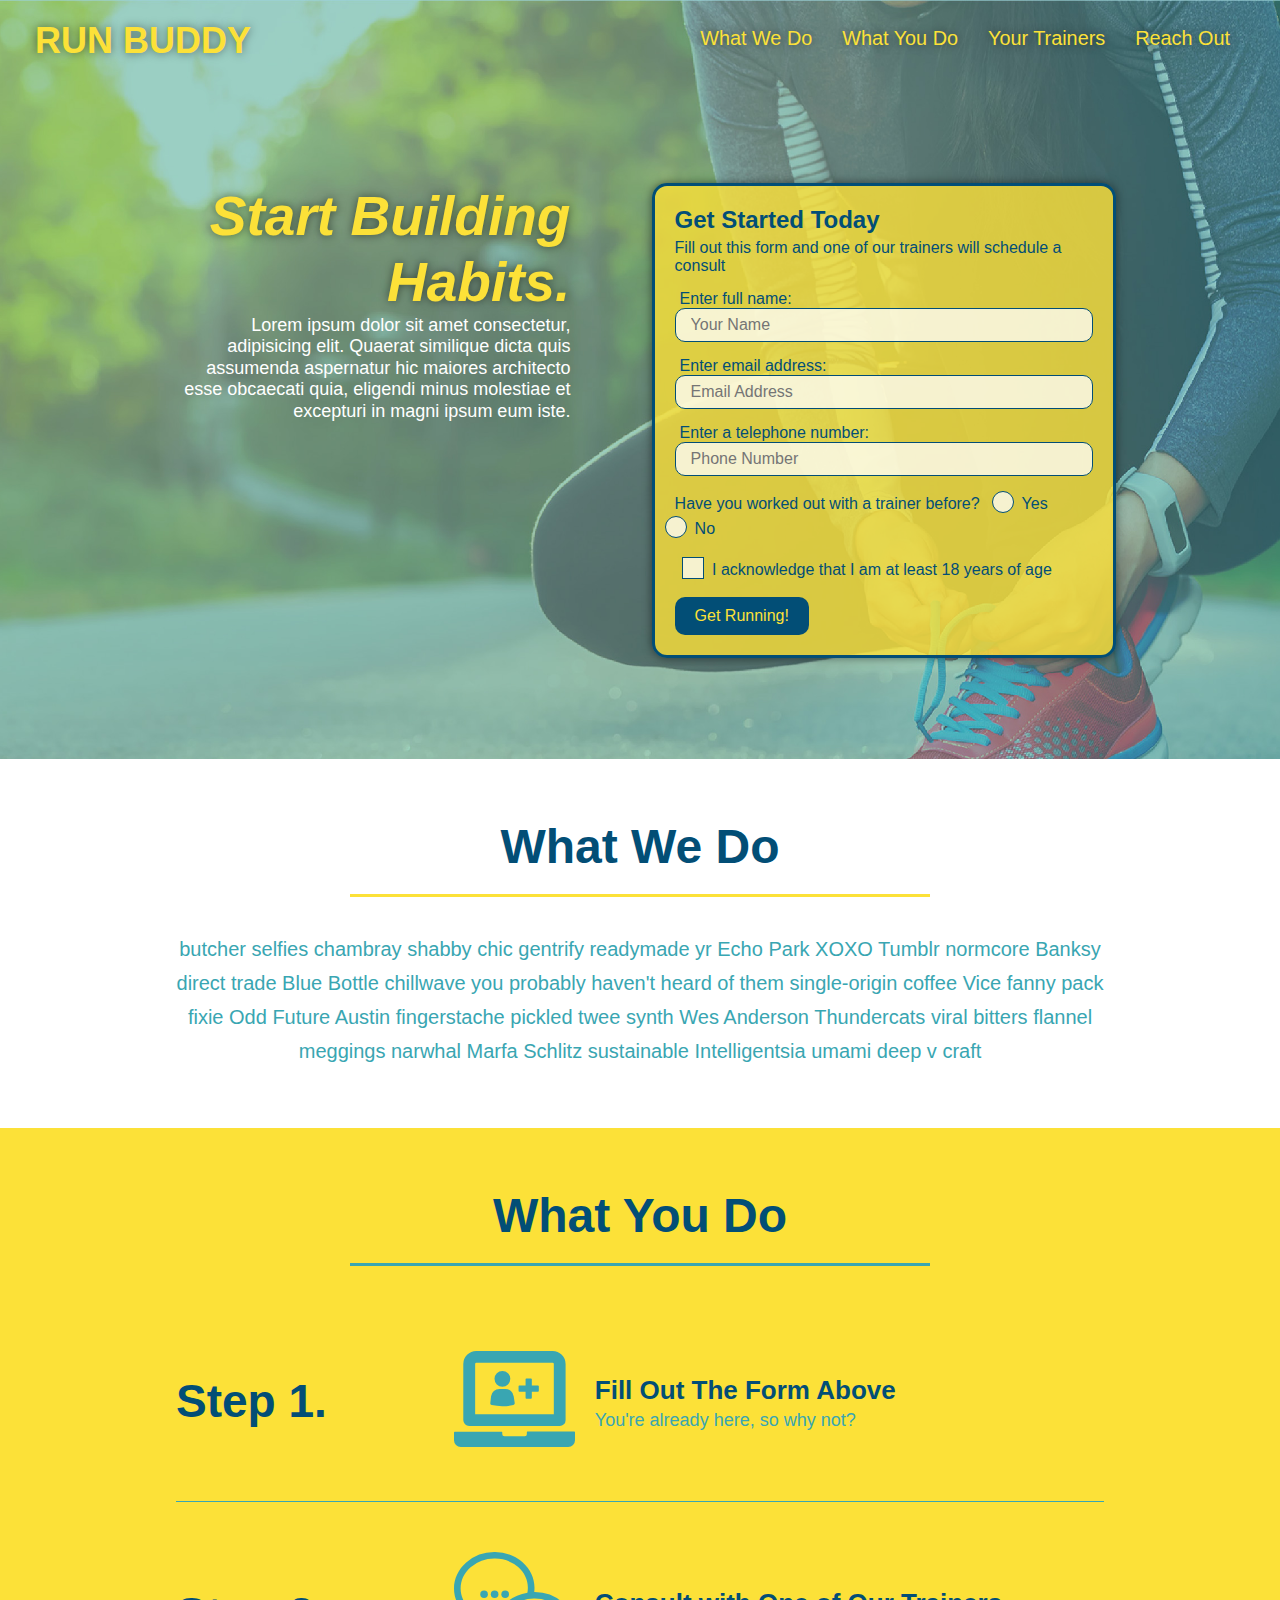
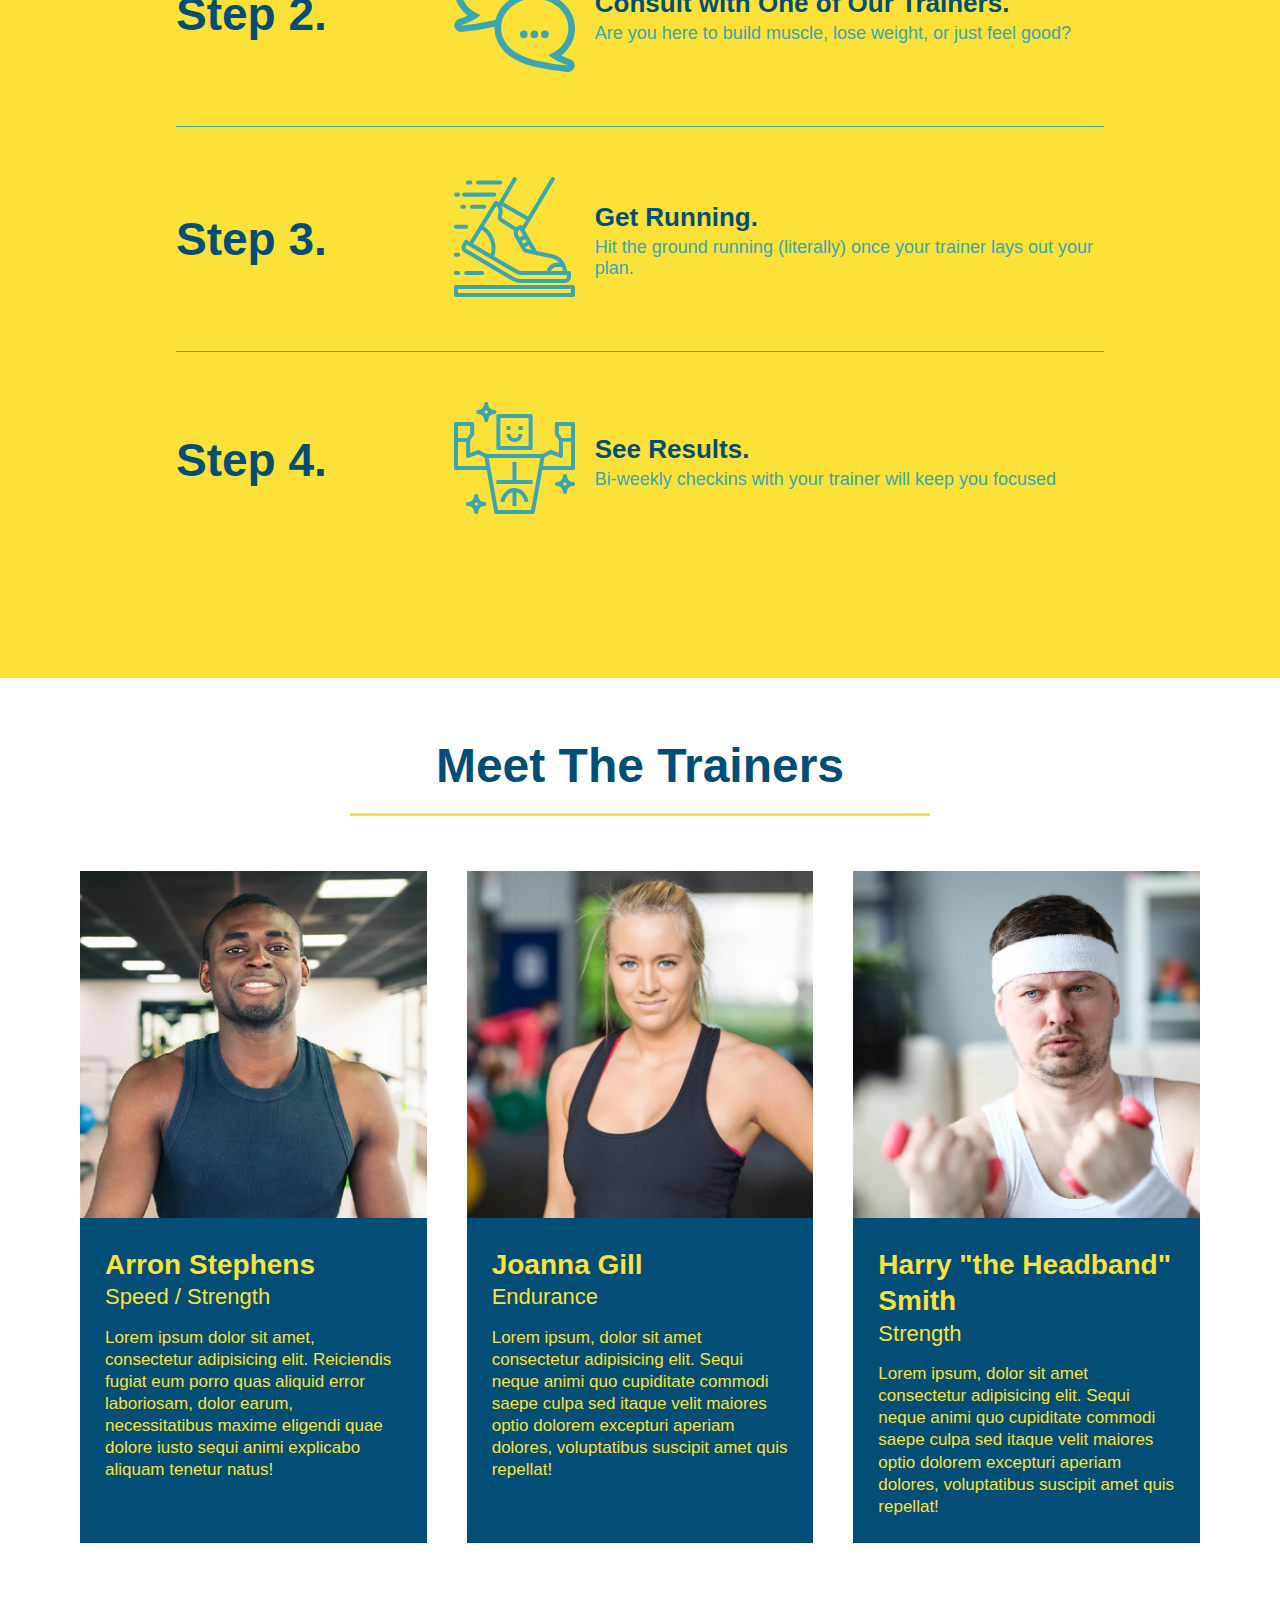
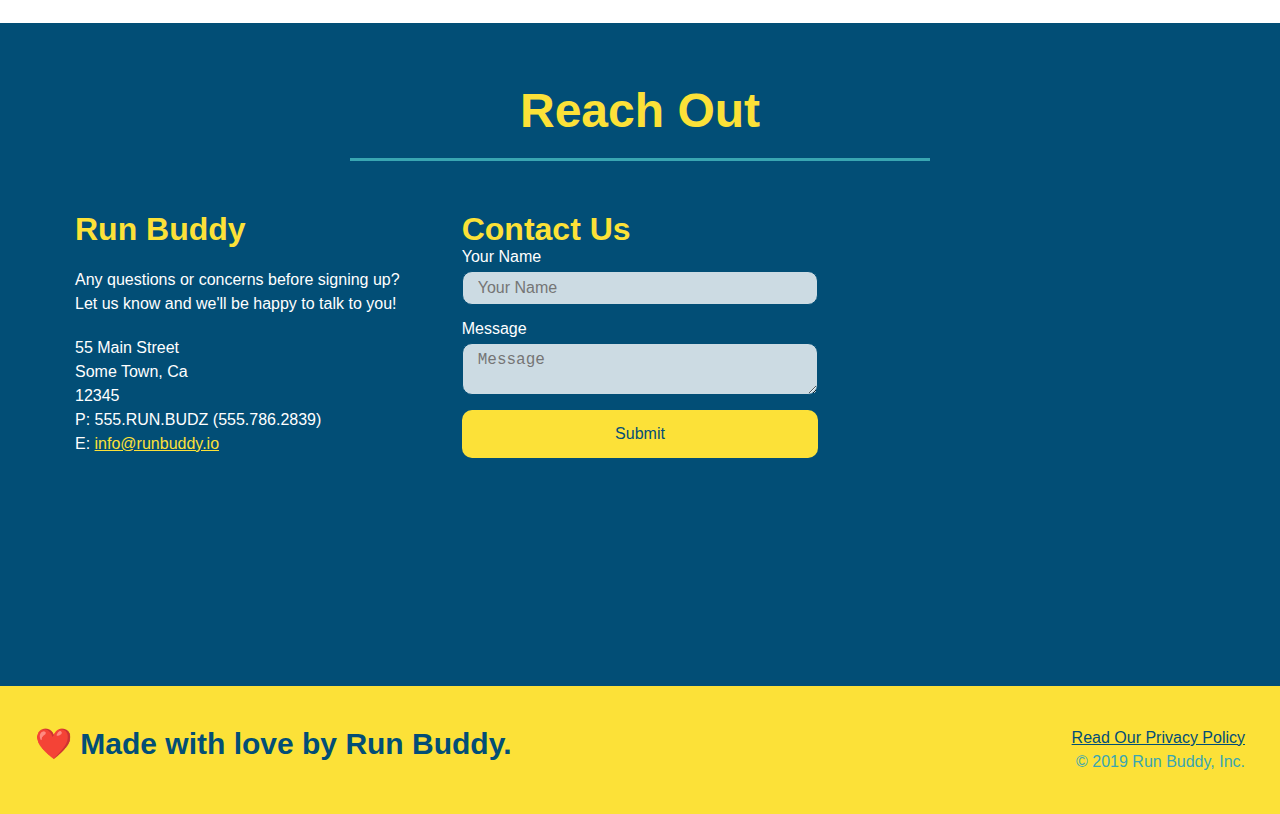
<file: index.html>
<!DOCTYPE html>
<html lang="en">
    <head>
        <meta charset="UTF-8" />
        <!-- To improve the user experience on mobile devices, Apple created 
            a viewport meta element to address mobile-screen rendering issues on 
            mobile browsers.
            width=device-width: device-width represents the width of the device 
            and sets the virtual viewport's width.
            initial-scale=1.0: The value of 1.0 sets the initial zoom level to 
            "normal" or no zoom.
            The <meta> element's name attribute identifies the type of <meta> 
            element to the browser (in this case, viewport).
            The <meta> element has been quickly adopted as a standard practice 
            among web developers, as it helps normalize the scale of a page on 
            any device.
        -->
        <meta name="viewport" content="width=device-width, initial-scale=1.0" />
        <title>Run Buddy</title>
        <link rel="stylesheet" href="./assets/css/style.css">
    </head>

    <body>

        <!-- navigation -->
        <header>
            <h1><a href="/">RUN BUDDY</a></h1>
            <nav>
                <!-- unordered list -->
                <ul>
                    <!-- list items -->
                    <li><a href="#what-we-do">What We Do</a></li>
                    <li><a href="#what-you-do">What You Do</a></li>
                    <li><a href="#your-trainers">Your Trainers</a></li>
                    <li><a href="#reach-out">Reach Out</a></li>
                </ul>
            </nav>

        </header>

        <!-- hero/jumbotron -->
        <section class="hero">
            
            <div class="hero-cta">
                <h2>Start Building Habits.</h2>
                <p>
                    Lorem ipsum dolor sit amet consectetur, adipisicing elit. Quaerat similique dicta quis assumenda aspernatur hic maiores architecto esse obcaecati quia, eligendi minus molestiae et excepturi in magni ipsum eum iste.
                </p>
            </div>

            <div class="hero-form">
                <h3>Get Started Today</h3>
                <p>Fill out this form and one of our trainers will schedule a consult</p>
                <!-- add form element -->
                <form>
                    <!-- 
                        Labels are linked with inputs because they help aid accessibility. Screen readers can read out what the label of an input field is.
                        Also help when on mobile and clicking on the label, it will activate the associated input box

                        The for attribute in the <label> element programmatically links to the id attribute in the <input> element.

                        The type attribute relates to the type of input element we're using. Here, we want a text field, which is also the default value.

                        The placeholder attribute offers a hint or label within the text field, but will not be submitted if this field if left blank.

                        The name attribute identifies the element so the response can be referenced after the form is submitted.
                     -->
                    <label for="name">Enter full name:</label>
                    <input type="text" class="form-input" placeholder="Your Name" name="name" id="name">

                    <!-- 
                        When a user inputs a value into an email input type and clicks the 
                        submit button, the browser automatically validates that value. 
                        If the value doesn't look like an email address, the browser 
                        will not submit the form. Instead, the browser will display a helpful 
                        validation warning next to the email input field.
                     -->

                    <label for="email">Enter email address:</label>
                    <input type="email" class="form-input" placeholder="Email Address" name="email" id="email">

                    <!-- 
                        Desktop browsers treat the tel input type the same as the default 
                        text type. They don't automatically validate the user's inputted value. 
                        However, browsers on mobile devices will display a numeric keypad for 
                        the user to input a value, rather than a standard keyboard. 
                        This is a lovely experience for mobile users. 
                        Considering that the majority of website visits come from browsers on 
                        mobile devices, we should provide this experience.

                        It's easy to convert the email and phone inputs to these special types. 
                        Just change the type attribute of the email input to email, 
                        and the type attribute of the phone input to tel.
                     -->

                    <label for="phone">Enter a telephone number:</label>
                    <input type="tel" class="form-input" placeholder="Phone Number" name="phone" id="phone">

                    <!-- 
                        Radio buttons 
                        typically used in groups using the name attribute as the group reference,
                        and each radio button must have the same name value 
                        to be considered in the same group. This is how the browser identifies 
                        that a group of choices can have an exclusive singular answer. 
                        In this case, the value of the radio group in name is trainer-confirm.

                        the <label> links the displayed values, Yes and No, 
                        to their respective radio inputs. This link enhances accessibility 
                        by allowing users to click on the label's text as well as the 
                        radio buttons, which provides more clickable surface area.
                    -->

                    <p>
                        Have you worked out with a trainer before?

                        <span class="radio-wrapper">
                            <input type="radio" name="trainer-confirm" id="trainer-yes">
                            <label for="trainer-yes">Yes</label>
                        </span>
                        

                        <!-- 
                            The for attribute references the radio button to which 
                            the label belongs. The value for the for attribute must match 
                            the value of the id attribute of the <input> element.
                         -->
                         <span class="radio-wrapper">
                            <input type="radio" name="trainer-confirm" id="trainer-no">
                            <label for="trainer-no">No</label>
                         </span>
                        
                    </p>

                    <!-- checkbox -->

                    <p>
                        <span class="checkbox-wrapper">
                            <input type="checkbox" name="age-confirm" id="checkbox">
                            <label for="checkbox">I acknowledge that I am at least 18 years of age</label>
                        </span>
                        
                    </p>

                    <!-- submit button -->

                    <button type="submit">Get Running!</button>

                </form>
            </div>

        </section>
        <!-- Hero end -->



        <!-- what we do section -->
        <section id="what-we-do" class="intro">
            <!-- div needed for flexbox on titles -->
            <div class="flex-row">
                <h2 class="section-title primary-border">What We Do</h2>
            </div>
            
            <div class="flex-row">
                <p>
                    butcher selfies chambray shabby chic gentrify readymade yr Echo Park XOXO Tumblr normcore Banksy direct trade Blue Bottle chillwave you probably haven't heard of them single-origin coffee Vice fanny pack fixie Odd Future Austin fingerstache pickled twee synth Wes Anderson Thundercats viral bitters flannel meggings narwhal Marfa Schlitz sustainable Intelligentsia umami deep v craft
                </p>
            </div>
            

        </section>

        <!-- what you do section -->
        <section id="what-you-do" class="steps">
            <div class="flex-row">
                <h2 class="section-title secondary-border">What You Do</h2>
            </div>
            

            <div class="step">
                <h3>Step 1.</h3>
                <div class="step-info">
                    <!-- These divs are both flex items of step-info -->
                    <!-- Some HTML elements, like the <img> element, can be 
                    unreliable when it comes to sizing them for creating layouts. 
                    Instead of sizing the element itself, a better practice is to 
                    wrap the <img> tag in a <div> or some other container element and 
                    set the image's width property to be 100 percent of its parent 
                    container's size.
                        
                    -->
                    <div class="step-img">
                        <!-- Insert image from relative path-->
                        <img src="./assets/images/step-1.svg" alt="">
                    </div>
                    <div class="step-text">
                        <h4>Fill Out The Form Above</h4>
                        <p>You're already here, so why not?</p>
                    </div>
                </div>
                
            </div>

            <div class="step">
                <h3>Step 2.</h3>
                <div class="step-info">
                    <!-- These divs are both flex items of step-info -->
                    <div class="step-img">
                        <img src="./assets/images/step-2.svg" alt="" />
                    </div>
                    <div class="step-text">
                        <h4>Consult with One of Our Trainers.</h4>
                        <p>Are you here to build muscle, lose weight, or just feel good?</p>
                    </div>

                </div>
                
            </div>

            <div class="step">
                <h3>Step 3.</h3>
                <div class="step-info">
                    <!-- These divs are both flex items of step-info -->
                    <div class="step-img">
                        <img src="./assets/images/step-3.svg" alt="" />
                    </div>
                    <div class="step-text">
                        <h4>Get Running.</h4>
                        <p>Hit the ground running (literally) once your trainer lays out your plan.</p>
                    </div>
                </div>
            
            </div>

            <div class="step">
                <h3>Step 4.</h3>
                <div class="step-info">
                    <!-- These divs are both flex items of step-info -->
                    <div class="step-img">
                        <img src="./assets/images/step-4.svg" alt="" />
                    </div>
                    <div class="step-text">
                        <h4>See Results.</h4>
                        <p>Bi-weekly checkins with your trainer will keep you focused</p>
                    </div>
                </div>
                
            </div>

        </section>

        <!-- meet the trainers section -->

        <section id="your-trainers">
            <div class="flex-row">
                <h2 class="section-title primary-border">Meet The Trainers</h2>
            </div>
            
            <div class="trainers">
                    <!-- 
                    <article> is a newer HTML5 semantic element that was introduced to 
                    encapsulate content that works on its own in a page, meaning that all 
                    the content inside the <article> element is related to one another 
                    and nothing outside the element. In this example, we've wrapped all 
                    the content related to a single trainer in this element, 
                    so when a screen reader reads the section, it will infer that all 
                    of this content is related.
                    
                -->

                <article class="trainer">
                    <img src="./assets/images/trainer-1.jpg" alt="Arron Stephens in his workout clothes, ready to pump iron">
                    <div class="trainer-bio">
                        <h3 class="trainer-name">Arron Stephens</h3>
                        <h4 class="trainer-role">Speed / Strength</h4>
                        <p>
                            Lorem ipsum dolor sit amet, consectetur adipisicing elit. Reiciendis fugiat eum porro quas aliquid error laboriosam, 
                            dolor earum, necessitatibus maxime eligendi quae dolore iusto sequi animi explicabo aliquam tenetur natus!
                        </p>
                    </div>
                </article>

                <!-- Joanna Gill article -->

                <article class="trainer">
                    <img src="./assets/images/trainer-2.jpg" alt="Joanna Gill cooling off after a workout">
                    <div class="trainer-bio">
                        <h3 class="trainer-name">Joanna Gill</h3>
                        <h4 class="trainer-role">Endurance</h4>
                        <p>
                            Lorem ipsum, dolor sit amet consectetur adipisicing elit. Sequi neque animi quo cupiditate commodi saepe culpa sed
                            itaque velit maiores optio dolorem excepturi aperiam dolores, voluptatibus suscipit amet quis repellat! 
                        </p>

                    </div>

                </article>

                <!-- Harry "the Headband" Smith article -->

                <article class="trainer">
                    <img src="./assets/images/trainer-3.jpg" alt="Harry Smith wearing a headband and lifting comically small pink weights">
                    <div class="trainer-bio">
                        <h3 class="trainer-name">Harry "the Headband" Smith</h3>
                        <h4 class="trainer-role">Strength</h4>
                        <p>
                            Lorem ipsum, dolor sit amet consectetur adipisicing elit. Sequi neque animi quo cupiditate commodi saepe culpa sed
                            itaque velit maiores optio dolorem excepturi aperiam dolores, voluptatibus suscipit amet quis repellat!
                        </p>
                    </div>

                </article>
            </div>

        </section>

        <!-- reach out section -->
        <section id="reach-out" class="contact">
            <!-- div needed for flexbox on title -->
            <div class="flex-row">
                <h2 class="section-title secondary-border">Reach Out</h2>
            </div>
            

            <div class="contact-info">

                 <!-- address and info -->
                 <div>
                    <h3>Run Buddy</h3>
                    <p>
                        Any questions or concerns before signing up?
                        <br>
                        Let us know and we'll be happy to talk to you!
                    </p>
                    <!-- 
                        The <address> element defines the contact information for the 
                        author/owner of a document or an article. If the <address> element 
                        is inside the <body> element, it represents contact information for 
                        the document. The <address> element will contain Run Buddy's 
                        physical address, phone number, and email address.
                        
                    -->
                    <address>
                        55 Main Street <br/>
                        Some Town, Ca <br/>
                        12345<br />
                        P: 555.RUN.BUDZ (555.786.2839)<br/>
                        <!-- 
                            The <a href="mailto:info@runbuddy.io"> element uses the mailto: 
                            prefix in the anchor tag's href attribute to instruct the browser 
                            to open the default mail client application upon clicking the link. 
                            Then it populates the address field with the email address in 
                            the href value.
                            
                        -->
                        E: <a href="mailto:info@runbuddy.io">info@runbuddy.io</a>
                    </address>

                </div>

                <!-- Contact us form -->
                <div class="contact-form">
                    <h3>Contact Us</h3>
                    <form>
                        <label for="contact-name">Your Name</label>
                        <input type="text" id="contact-name" placeholder="Your Name">

                        <!-- element textarea creates a larger input box. also allows for other cool features
                        if needed, like letter limit etc.
                        -->
                        <label for="contact-message">Message</label>
                        <textarea id="contact-message" placeholder="Message"></textarea>

                        <button type="submit">Submit</button>
                    </form>

                </div>

                <!-- embedded map from google maps, 
                    go to google maps, search address, press share button, 
                    press copy embedded code.
                    width and height adjusted from 600, 450 to 400, 400.
                    width and height property deleted from iframe tag and defined
                    in css sheet.
                -->
                <iframe src="https://www.google.com/maps/embed?pb=!1m18!1m12!1m3!1d3147.1079747227936!2d-120.42364418397035!3d37.92790791110593!2m3!1f0!2f0!3f0!3m2!1i1024!2i768!4f13.1!3m3!1m2!1s0x8090c49129b6ac57%3A0xb56c7eb95a2cd8bd!2sMain%20St%2C%20California%2095327!5e0!3m2!1sen!2sus!4v1616426329495!5m2!1sen!2sus"  
                style="border:0;" 
                allowfullscreen="" 
                loading="lazy">
                </iframe>

            </div>
        </section>

        <!-- footer -->
        <footer>
            <h2>❤️ Made with love by Run Buddy.</h2>
            <div>
                <a href="./privacy-policy.html">Read Our Privacy Policy</a>
                <br>
                &copy; 2019 Run Buddy, Inc.
            </div>
            
        </footer>
        
         
    </body>


</html>
</file>
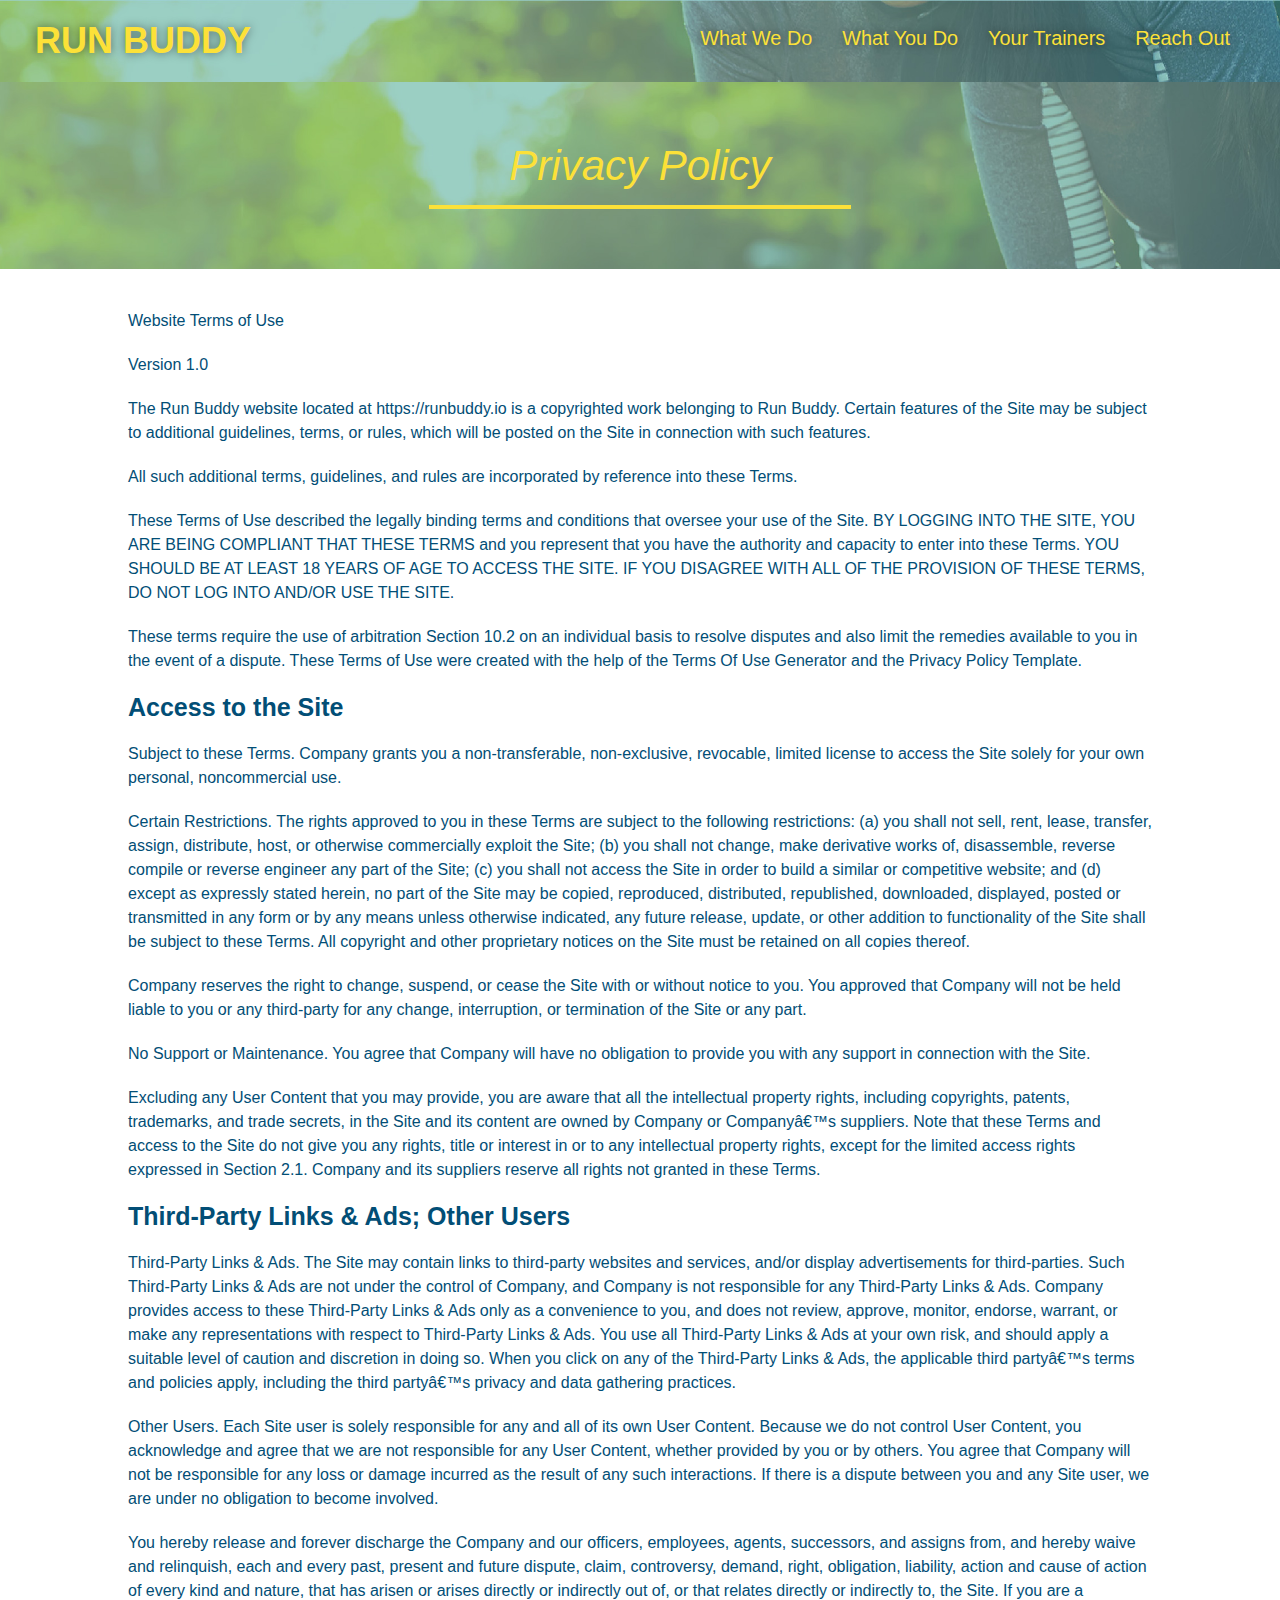
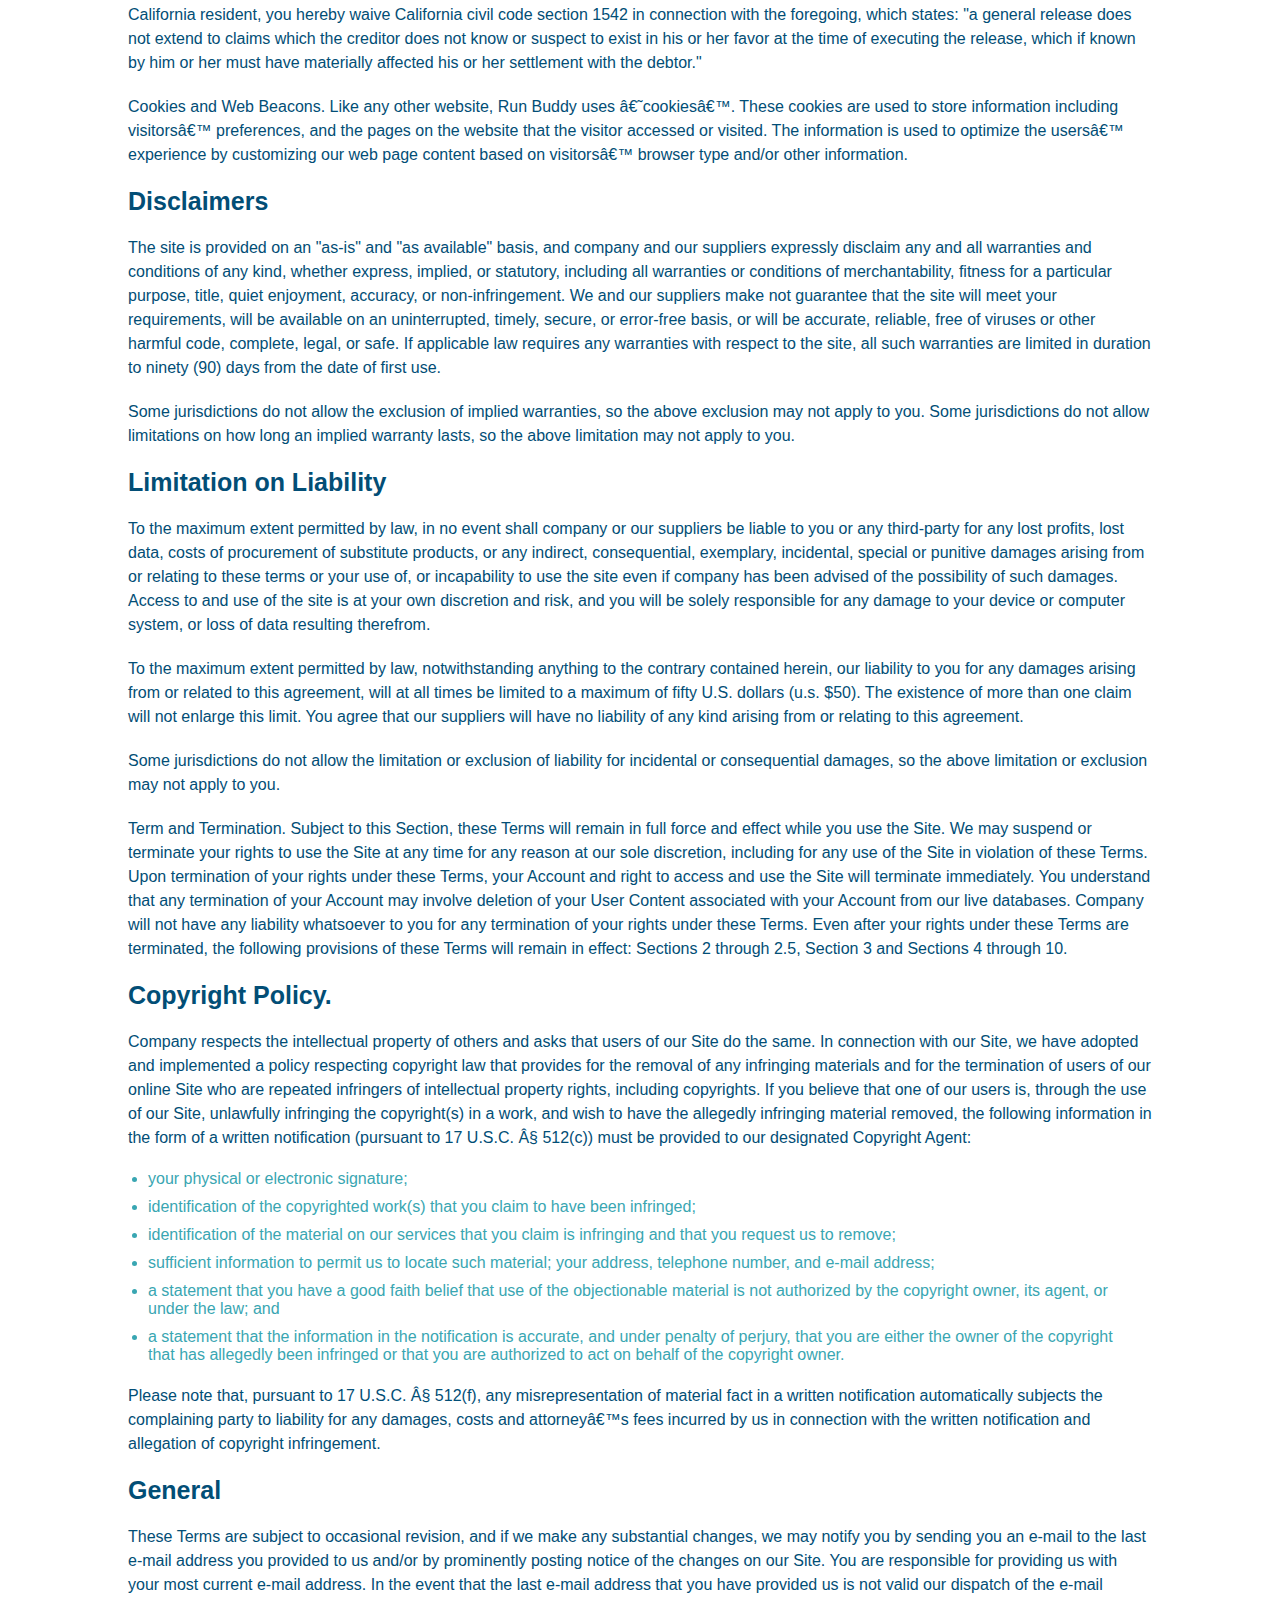
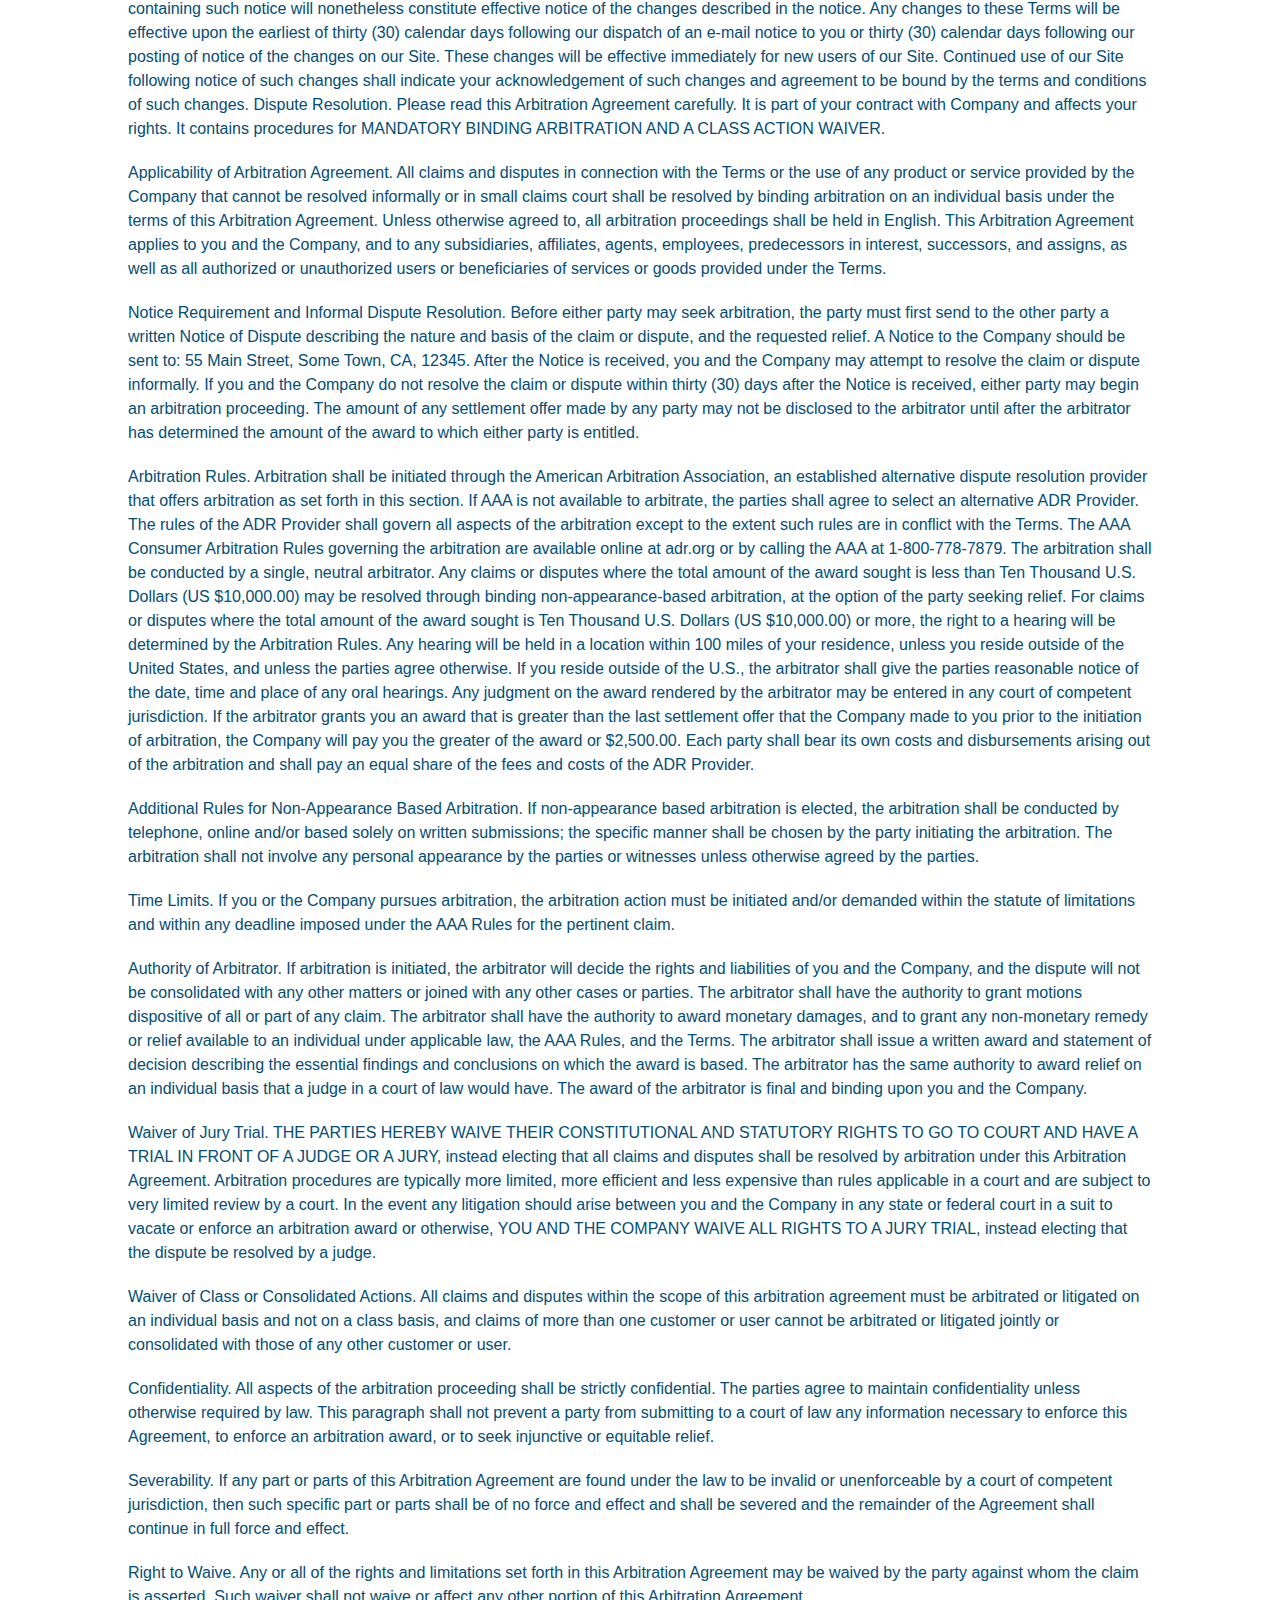
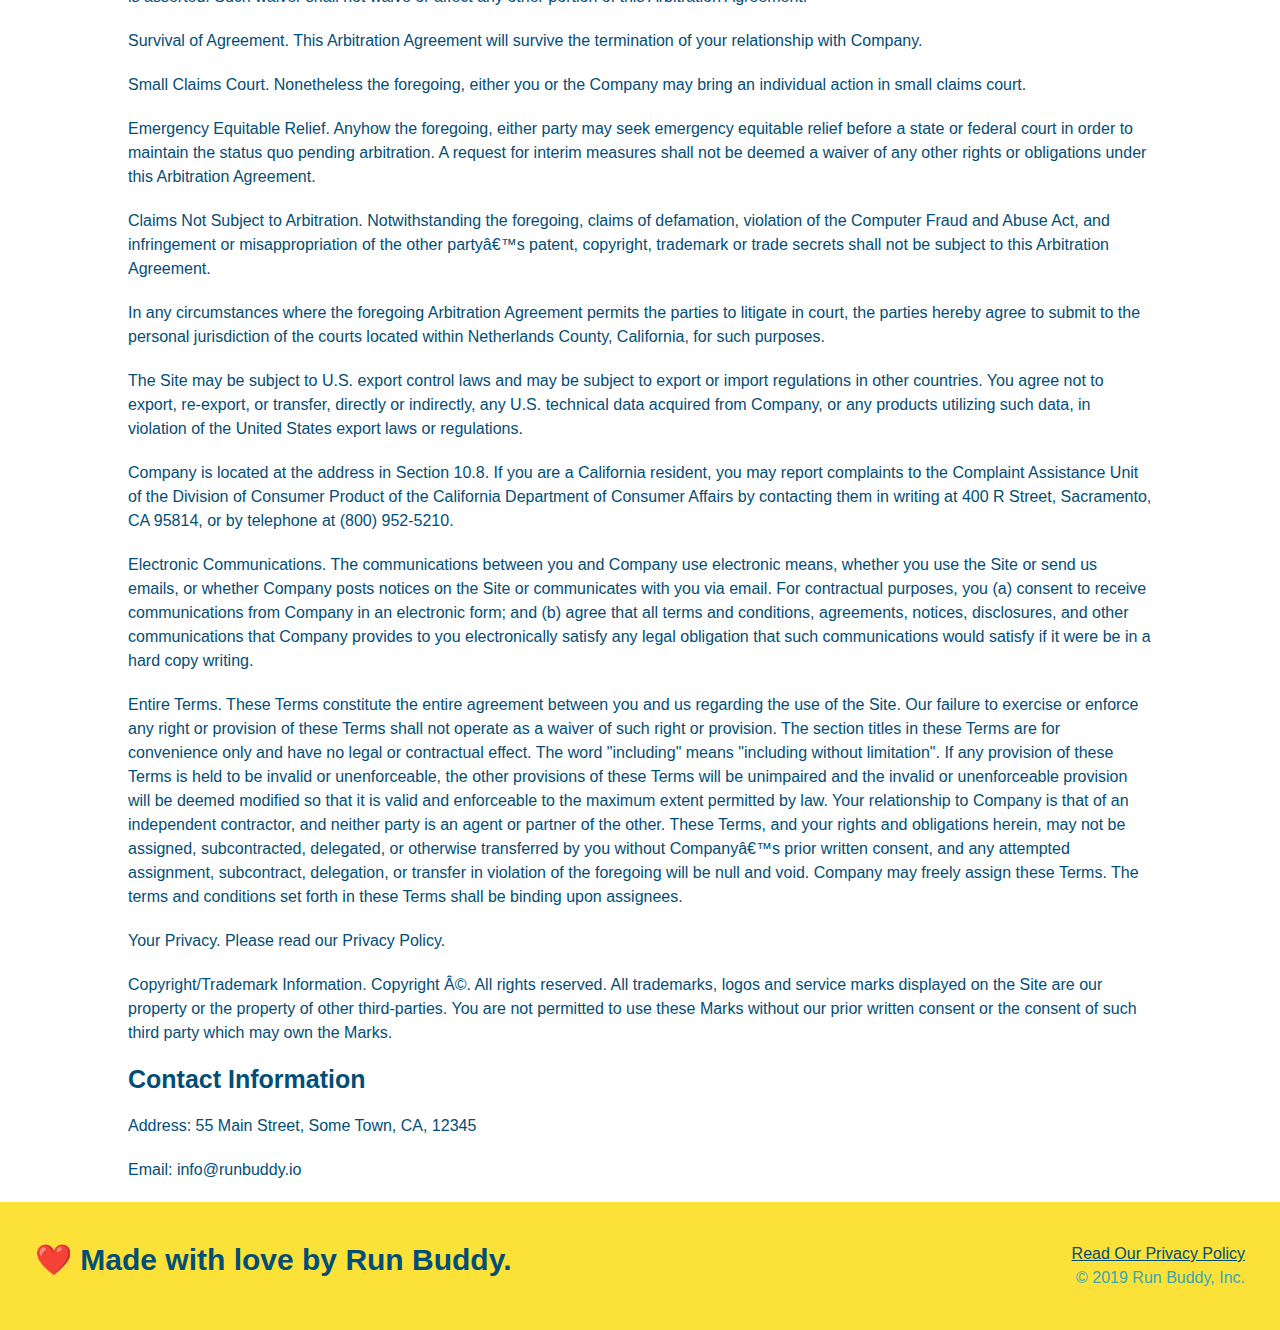
<file: privacy-policy.html>
<!DOCTYPE html>
<html lang="en">
    <head>
        <meta charset="UTF-8">
        <meta name="viewport" content="width=device-width, initial-scale=1.0" />
        <title>Privacy Policy - Rub Buddy</title>
        <link rel="stylesheet" href="./assets/css/style.css">
        <!-- the <link> element for secondary-styles.css comes after style.css. 
            The browser reads 
        these elements in order of appearance, so everything from style.css 
        is applied first. Then it sees the styles defined in secondary-styles.css 
        and applies those. Any conflicting property definitions are overridden by 
        the declarations that are read last (secondary-styles). 
        This is what source order means: 
        the declarations that come last prevail.
        -->
        <link rel="stylesheet" href="./assets/css/secondary-styles.css">
    </head>

    <body>
        <!-- navigation -->
        <header>
            <!-- href="/" sends back to index.html -->
            <h1><a href="/">RUN BUDDY</a></h1>
            <nav>
                <!-- unordered list -->
                <ul>
                    <!-- list items -->
                    <!-- The value ./index.html#what-we-do can almost be read as the following two parts:

                        Go to the index.html file at the location ./, which means "in the current directory."

                        Once there, navigate within it to the element with an id of what-we-do.
                     -->
                    <li><a href="./index.html#what-we-do">What We Do</a></li>
                    <li><a href="./index.html#what-you-do">What You Do</a></li>
                    <li><a href="./index.html#your-trainers">Your Trainers</a></li>
                    <li><a href="./index.html#reach-out">Reach Out</a></li>
                </ul>
            </nav>

        </header>    

        <!-- hero/jumbotron -->
        <section class="hero">
            <h2 class="page-title">Privacy Policy</h2>
        </section>

        <!-- Privacy policy text -->
        <article class="secondary-content">
            <p>
                Website Terms of Use
              </p>
        
              <p>
                Version 1.0
              </p>
        
              <p>
                The Run Buddy website located at https://runbuddy.io is a copyrighted work belonging to Run Buddy. Certain
                features of the Site may be subject to additional guidelines, terms, or rules, which will be posted on the Site
                in connection with such features.
              </p>
        
              <p>
                All such additional terms, guidelines, and rules are incorporated by reference into these Terms.
              </p>
        
              <p>
                These Terms of Use described the legally binding terms and conditions that oversee your use of the Site. BY
                LOGGING INTO THE SITE, YOU ARE BEING COMPLIANT THAT THESE TERMS and you represent that you have the authority
                and capacity to enter into these Terms. YOU SHOULD BE AT LEAST 18 YEARS OF AGE TO ACCESS THE SITE. IF YOU
                DISAGREE WITH ALL OF THE PROVISION OF THESE TERMS, DO NOT LOG INTO AND/OR USE THE SITE.
              </p>
        
              <p>
                These terms require the use of arbitration Section 10.2 on an individual basis to resolve disputes and also
                limit the remedies available to you in the event of a dispute. These Terms of Use were created with the help of
                the Terms Of Use Generator and the Privacy Policy Template.
              </p>
        
              <h3>
                Access to the Site
              </h3>
        
              <p>
                Subject to these Terms. Company grants you a non-transferable, non-exclusive, revocable, limited license to
                access the Site solely for your own personal, noncommercial use.
              </p>
        
              <p>
                Certain Restrictions. The rights approved to you in these Terms are subject to the following restrictions: (a)
                you shall not sell, rent, lease, transfer, assign, distribute, host, or otherwise commercially exploit the Site;
                (b) you shall not change, make derivative works of, disassemble, reverse compile or reverse engineer any part of
                the Site; (c) you shall not access the Site in order to build a similar or competitive website; and (d) except
                as expressly stated herein, no part of the Site may be copied, reproduced, distributed, republished, downloaded,
                displayed, posted or transmitted in any form or by any means unless otherwise indicated, any future release,
                update, or other addition to functionality of the Site shall be subject to these Terms. All copyright and other
                proprietary notices on the Site must be retained on all copies thereof.
              </p>
        
              <p>
                Company reserves the right to change, suspend, or cease the Site with or without notice to you. You approved
                that Company will not be held liable to you or any third-party for any change, interruption, or termination of
                the Site or any part.
              </p>
        
              <p>
                No Support or Maintenance. You agree that Company will have no obligation to provide you with any support in
                connection with the Site.
              </p>
        
              <p>
                Excluding any User Content that you may provide, you are aware that all the intellectual property rights,
                including copyrights, patents, trademarks, and trade secrets, in the Site and its content are owned by Company
                or Companyâ€™s suppliers. Note that these Terms and access to the Site do not give you any rights, title or
                interest in or to any intellectual property rights, except for the limited access rights expressed in Section
                2.1. Company and its suppliers reserve all rights not granted in these Terms.
              </p>
        
              <h3>
                Third-Party Links & Ads; Other Users
              </h3>
        
              <p>
                Third-Party Links & Ads. The Site may contain links to third-party websites and services, and/or display
                advertisements for third-parties. Such Third-Party Links & Ads are not under the control of Company, and Company
                is not responsible for any Third-Party Links & Ads. Company provides access to these Third-Party Links & Ads
                only as a convenience to you, and does not review, approve, monitor, endorse, warrant, or make any
                representations with respect to Third-Party Links & Ads. You use all Third-Party Links & Ads at your own risk,
                and should apply a suitable level of caution and discretion in doing so. When you click on any of the
                Third-Party Links & Ads, the applicable third partyâ€™s terms and policies apply, including the third partyâ€™s
                privacy and data gathering practices.
              </p>
        
              <p>
                Other Users. Each Site user is solely responsible for any and all of its own User Content. Because we do not
                control User Content, you acknowledge and agree that we are not responsible for any User Content, whether
                provided by you or by others. You agree that Company will not be responsible for any loss or damage incurred as
                the result of any such interactions. If there is a dispute between you and any Site user, we are under no
                obligation to become involved.
              </p>
        
              <p>
                You hereby release and forever discharge the Company and our officers, employees, agents, successors, and
                assigns from, and hereby waive and relinquish, each and every past, present and future dispute, claim,
                controversy, demand, right, obligation, liability, action and cause of action of every kind and nature, that has
                arisen or arises directly or indirectly out of, or that relates directly or indirectly to, the Site. If you are
                a California resident, you hereby waive California civil code section 1542 in connection with the foregoing,
                which states: "a general release does not extend to claims which the creditor does not know or suspect to exist
                in his or her favor at the time of executing the release, which if known by him or her must have materially
                affected his or her settlement with the debtor."
              </p>
        
              <p>
                Cookies and Web Beacons. Like any other website, Run Buddy uses â€˜cookiesâ€™. These cookies are used to store
                information including visitorsâ€™ preferences, and the pages on the website that the visitor accessed or visited.
                The information is used to optimize the usersâ€™ experience by customizing our web page content based on visitorsâ€™
                browser type and/or other information.
              </p>
        
              <h3>
                Disclaimers
              </h3>
        
              <p>
                The site is provided on an "as-is" and "as available" basis, and company and our suppliers expressly disclaim
                any and all warranties and conditions of any kind, whether express, implied, or statutory, including all
                warranties or conditions of merchantability, fitness for a particular purpose, title, quiet enjoyment, accuracy,
                or non-infringement. We and our suppliers make not guarantee that the site will meet your requirements, will be
                available on an uninterrupted, timely, secure, or error-free basis, or will be accurate, reliable, free of
                viruses or other harmful code, complete, legal, or safe. If applicable law requires any warranties with respect
                to the site, all such warranties are limited in duration to ninety (90) days from the date of first use.
              </p>
        
              <p>
                Some jurisdictions do not allow the exclusion of implied warranties, so the above exclusion may not apply to
                you. Some jurisdictions do not allow limitations on how long an implied warranty lasts, so the above limitation
                may not apply to you.
              </p>
        
              <h3>
                Limitation on Liability
              </h3>
        
              <p>
                To the maximum extent permitted by law, in no event shall company or our suppliers be liable to you or any
                third-party for any lost profits, lost data, costs of procurement of substitute products, or any indirect,
                consequential, exemplary, incidental, special or punitive damages arising from or relating to these terms or
                your use of, or incapability to use the site even if company has been advised of the possibility of such
                damages. Access to and use of the site is at your own discretion and risk, and you will be solely responsible
                for any damage to your device or computer system, or loss of data resulting therefrom.
              </p>
        
              <p>
                To the maximum extent permitted by law, notwithstanding anything to the contrary contained herein, our liability
                to you for any damages arising from or related to this agreement, will at all times be limited to a maximum of
                fifty U.S. dollars (u.s. $50). The existence of more than one claim will not enlarge this limit. You agree that
                our suppliers will have no liability of any kind arising from or relating to this agreement.
              </p>
        
              <p>
                Some jurisdictions do not allow the limitation or exclusion of liability for incidental or consequential
                damages, so the above limitation or exclusion may not apply to you.
              </p>
        
              <p>
                Term and Termination. Subject to this Section, these Terms will remain in full force and effect while you use
                the Site. We may suspend or terminate your rights to use the Site at any time for any reason at our sole
                discretion, including for any use of the Site in violation of these Terms. Upon termination of your rights under
                these Terms, your Account and right to access and use the Site will terminate immediately. You understand that
                any termination of your Account may involve deletion of your User Content associated with your Account from our
                live databases. Company will not have any liability whatsoever to you for any termination of your rights under
                these Terms. Even after your rights under these Terms are terminated, the following provisions of these Terms
                will remain in effect: Sections 2 through 2.5, Section 3 and Sections 4 through 10.
              </p>
        
              <h3>
                Copyright Policy.
              </h3>
        
              <p>
                Company respects the intellectual property of others and asks that users of our Site do the same. In connection
                with our Site, we have adopted and implemented a policy respecting copyright law that provides for the removal
                of any infringing materials and for the termination of users of our online Site who are repeated infringers of
                intellectual property rights, including copyrights. If you believe that one of our users is, through the use of
                our Site, unlawfully infringing the copyright(s) in a work, and wish to have the allegedly infringing material
                removed, the following information in the form of a written notification (pursuant to 17 U.S.C. Â§ 512(c)) must
                be provided to our designated Copyright Agent:
              </p>
        
              <ul>
                <li>
                  your physical or electronic signature;
                </li>
                <li>
                  identification of the copyrighted work(s) that you claim to have been infringed;
                </li>
                <li>
                  identification of the material on our services that you claim is infringing and that you request us to remove;
                </li>
                <li>
                  sufficient information to permit us to locate such material; your address, telephone number, and e-mail
                  address;
                </li>
                <li>
                  a statement that you have a good faith belief that use of the objectionable material is not authorized by the
                  copyright owner, its agent, or under the law; and
                </li>
                <li>
                  a statement that the information in the notification is accurate, and under penalty of perjury, that you are
                  either the owner of the copyright that has allegedly been infringed or that you are authorized to act on
                  behalf of the copyright owner.
                </li>
              </ul>
        
              <p>
                Please note that, pursuant to 17 U.S.C. Â§ 512(f), any misrepresentation of material fact in a written
                notification automatically subjects the complaining party to liability for any damages, costs and attorneyâ€™s
                fees incurred by us in connection with the written notification and allegation of copyright infringement.
              </p>
        
              <h3>
                General
              </h3>
        
              <p>
                These Terms are subject to occasional revision, and if we make any substantial changes, we may notify you by
                sending you an e-mail to the last e-mail address you provided to us and/or by prominently posting notice of the
                changes on our Site. You are responsible for providing us with your most current e-mail address. In the event
                that the last e-mail address that you have provided us is not valid our dispatch of the e-mail containing such
                notice will nonetheless constitute effective notice of the changes described in the notice. Any changes to these
                Terms will be effective upon the earliest of thirty (30) calendar days following our dispatch of an e-mail
                notice to you or thirty (30) calendar days following our posting of notice of the changes on our Site. These
                changes will be effective immediately for new users of our Site. Continued use of our Site following notice of
                such changes shall indicate your acknowledgement of such changes and agreement to be bound by the terms and
                conditions of such changes. Dispute Resolution. Please read this Arbitration Agreement carefully. It is part of
                your contract with Company and affects your rights. It contains procedures for MANDATORY BINDING ARBITRATION AND
                A CLASS ACTION WAIVER.
              </p>
        
              <p>
                Applicability of Arbitration Agreement. All claims and disputes in connection with the Terms or the use of any
                product or service provided by the Company that cannot be resolved informally or in small claims court shall be
                resolved by binding arbitration on an individual basis under the terms of this Arbitration Agreement. Unless
                otherwise agreed to, all arbitration proceedings shall be held in English. This Arbitration Agreement applies to
                you and the Company, and to any subsidiaries, affiliates, agents, employees, predecessors in interest,
                successors, and assigns, as well as all authorized or unauthorized users or beneficiaries of services or goods
                provided under the Terms.
              </p>
        
              <p>
                Notice Requirement and Informal Dispute Resolution. Before either party may seek arbitration, the party must
                first send to the other party a written Notice of Dispute describing the nature and basis of the claim or
                dispute, and the requested relief. A Notice to the Company should be sent to: 55 Main Street, Some Town, CA,
                12345. After the Notice is received, you and the Company may attempt to resolve the claim or dispute informally.
                If you and the Company do not resolve the claim or dispute within thirty (30) days after the Notice is received,
                either party may begin an arbitration proceeding. The amount of any settlement offer made by any party may not
                be disclosed to the arbitrator until after the arbitrator has determined the amount of the award to which either
                party is entitled.
              </p>
        
              <p>
                Arbitration Rules. Arbitration shall be initiated through the American Arbitration Association, an established
                alternative dispute resolution provider that offers arbitration as set forth in this section. If AAA is not
                available to arbitrate, the parties shall agree to select an alternative ADR Provider. The rules of the ADR
                Provider shall govern all aspects of the arbitration except to the extent such rules are in conflict with the
                Terms. The AAA Consumer Arbitration Rules governing the arbitration are available online at adr.org or by
                calling the AAA at 1-800-778-7879. The arbitration shall be conducted by a single, neutral arbitrator. Any
                claims or disputes where the total amount of the award sought is less than Ten Thousand U.S. Dollars (US
                $10,000.00) may be resolved through binding non-appearance-based arbitration, at the option of the party seeking
                relief. For claims or disputes where the total amount of the award sought is Ten Thousand U.S. Dollars (US
                $10,000.00) or more, the right to a hearing will be determined by the Arbitration Rules. Any hearing will be
                held in a location within 100 miles of your residence, unless you reside outside of the United States, and
                unless the parties agree otherwise. If you reside outside of the U.S., the arbitrator shall give the parties
                reasonable notice of the date, time and place of any oral hearings. Any judgment on the award rendered by the
                arbitrator may be entered in any court of competent jurisdiction. If the arbitrator grants you an award that is
                greater than the last settlement offer that the Company made to you prior to the initiation of arbitration, the
                Company will pay you the greater of the award or $2,500.00. Each party shall bear its own costs and
                disbursements arising out of the arbitration and shall pay an equal share of the fees and costs of the ADR
                Provider.
              </p>
        
              <p>
                Additional Rules for Non-Appearance Based Arbitration. If non-appearance based arbitration is elected, the
                arbitration shall be conducted by telephone, online and/or based solely on written submissions; the specific
                manner shall be chosen by the party initiating the arbitration. The arbitration shall not involve any personal
                appearance by the parties or witnesses unless otherwise agreed by the parties.
              </p>
        
              <p>
                Time Limits. If you or the Company pursues arbitration, the arbitration action must be initiated and/or demanded
                within the statute of limitations and within any deadline imposed under the AAA Rules for the pertinent claim.
              </p>
        
              <p>
                Authority of Arbitrator. If arbitration is initiated, the arbitrator will decide the rights and liabilities of
                you and the Company, and the dispute will not be consolidated with any other matters or joined with any other
                cases or parties. The arbitrator shall have the authority to grant motions dispositive of all or part of any
                claim. The arbitrator shall have the authority to award monetary damages, and to grant any non-monetary remedy
                or relief available to an individual under applicable law, the AAA Rules, and the Terms. The arbitrator shall
                issue a written award and statement of decision describing the essential findings and conclusions on which the
                award is based. The arbitrator has the same authority to award relief on an individual basis that a judge in a
                court of law would have. The award of the arbitrator is final and binding upon you and the Company.
              </p>
        
              <p>
                Waiver of Jury Trial. THE PARTIES HEREBY WAIVE THEIR CONSTITUTIONAL AND STATUTORY RIGHTS TO GO TO COURT AND HAVE
                A TRIAL IN FRONT OF A JUDGE OR A JURY, instead electing that all claims and disputes shall be resolved by
                arbitration under this Arbitration Agreement. Arbitration procedures are typically more limited, more efficient
                and less expensive than rules applicable in a court and are subject to very limited review by a court. In the
                event any litigation should arise between you and the Company in any state or federal court in a suit to vacate
                or enforce an arbitration award or otherwise, YOU AND THE COMPANY WAIVE ALL RIGHTS TO A JURY TRIAL, instead
                electing that the dispute be resolved by a judge.
              </p>
        
              <p>
                Waiver of Class or Consolidated Actions. All claims and disputes within the scope of this arbitration agreement
                must be arbitrated or litigated on an individual basis and not on a class basis, and claims of more than one
                customer or user cannot be arbitrated or litigated jointly or consolidated with those of any other customer or
                user.
              </p>
        
              <p>
                Confidentiality. All aspects of the arbitration proceeding shall be strictly confidential. The parties agree to
                maintain confidentiality unless otherwise required by law. This paragraph shall not prevent a party from
                submitting to a court of law any information necessary to enforce this Agreement, to enforce an arbitration
                award, or to seek injunctive or equitable relief.
              </p>
        
              <p>
                Severability. If any part or parts of this Arbitration Agreement are found under the law to be invalid or
                unenforceable by a court of competent jurisdiction, then such specific part or parts shall be of no force and
                effect and shall be severed and the remainder of the Agreement shall continue in full force and effect.
              </p>
        
              <p>
                Right to Waive. Any or all of the rights and limitations set forth in this Arbitration Agreement may be waived
                by the party against whom the claim is asserted. Such waiver shall not waive or affect any other portion of this
                Arbitration Agreement.
              </p>
        
              <p>
                Survival of Agreement. This Arbitration Agreement will survive the termination of your relationship with
                Company.
              </p>
        
              <p>
                Small Claims Court. Nonetheless the foregoing, either you or the Company may bring an individual action in small
                claims court.
              </p>
        
              <p>
                Emergency Equitable Relief. Anyhow the foregoing, either party may seek emergency equitable relief before a
                state or federal court in order to maintain the status quo pending arbitration. A request for interim measures
                shall not be deemed a waiver of any other rights or obligations under this Arbitration Agreement.
              </p>
        
              <p>
                Claims Not Subject to Arbitration. Notwithstanding the foregoing, claims of defamation, violation of the
                Computer Fraud and Abuse Act, and infringement or misappropriation of the other partyâ€™s patent, copyright,
                trademark or trade secrets shall not be subject to this Arbitration Agreement.
              </p>
        
              <p>
                In any circumstances where the foregoing Arbitration Agreement permits the parties to litigate in court, the
                parties hereby agree to submit to the personal jurisdiction of the courts located within Netherlands County,
                California, for such purposes.
              </p>
        
              <p>
                The Site may be subject to U.S. export control laws and may be subject to export or import regulations in other
                countries. You agree not to export, re-export, or transfer, directly or indirectly, any U.S. technical data
                acquired from Company, or any products utilizing such data, in violation of the United States export laws or
                regulations.
              </p>
        
              <p>
                Company is located at the address in Section 10.8. If you are a California resident, you may report complaints
                to the Complaint Assistance Unit of the Division of Consumer Product of the California Department of Consumer
                Affairs by contacting them in writing at 400 R Street, Sacramento, CA 95814, or by telephone at (800) 952-5210.
              </p>
        
              <p>
                Electronic Communications. The communications between you and Company use electronic means, whether you use the
                Site or send us emails, or whether Company posts notices on the Site or communicates with you via email. For
                contractual purposes, you (a) consent to receive communications from Company in an electronic form; and (b)
                agree that all terms and conditions, agreements, notices, disclosures, and other communications that Company
                provides to you electronically satisfy any legal obligation that such communications would satisfy if it were be
                in a hard copy writing.
              </p>
        
              <p>
                Entire Terms. These Terms constitute the entire agreement between you and us regarding the use of the Site. Our
                failure to exercise or enforce any right or provision of these Terms shall not operate as a waiver of such right
                or provision. The section titles in these Terms are for convenience only and have no legal or contractual
                effect. The word "including" means "including without limitation". If any provision of these Terms is held to be
                invalid or unenforceable, the other provisions of these Terms will be unimpaired and the invalid or
                unenforceable provision will be deemed modified so that it is valid and enforceable to the maximum extent
                permitted by law. Your relationship to Company is that of an independent contractor, and neither party is an
                agent or partner of the other. These Terms, and your rights and obligations herein, may not be assigned,
                subcontracted, delegated, or otherwise transferred by you without Companyâ€™s prior written consent, and any
                attempted assignment, subcontract, delegation, or transfer in violation of the foregoing will be null and void.
                Company may freely assign these Terms. The terms and conditions set forth in these Terms shall be binding upon
                assignees.
              </p>
        
              <p>
                Your Privacy. Please read our Privacy Policy.
              </p>
        
              <p>
                Copyright/Trademark Information. Copyright Â©. All rights reserved. All trademarks, logos and service marks
                displayed on the Site are our property or the property of other third-parties. You are not permitted to use
                these Marks without our prior written consent or the consent of such third party which may own the Marks.
              </p>
        
              <h3>
                Contact Information
              </h3>
        
              <p>
                Address: 55 Main Street, Some Town, CA, 12345
              </p>
        
              <p>
                Email: info@runbuddy.io
              </p>
        </article>
        
        <!-- footer -->
        <footer>
            <h2>❤️ Made with love by Run Buddy.</h2>
            <div>
                <a href="#">Read Our Privacy Policy</a>
                <br>
                &copy; 2019 Run Buddy, Inc.
            </div>
            
        </footer>
    </body>

</html>
</file>
<file: assets/css/style.css>
/* check google docs, css variables and attribute selectors*/
/* 
In VS Code, you can highlight the first instance of what you're looking for 
and press Ctrl+D (on Windows) or Command+D (on macOS) to continually select 
the next instance it finds. With multiple instances selected, you can type and 
replace them all at once. 
Highlight, press Ctrl+D multiple times until you reach the top of the 
stylesheet again, with all selected type var(<variable-name>). 
It will replace all instances of that value with the variable.
*/
:root {
    --primary-color: #fce138;
    --secondary-color: #024e76;
    --tertiary-color: #39a6b2;
  }

/* the universal selector, 
and it sets a style for all of the elements 
of an HTML page. */
* {
    /* browsers put padding and margin on many elements by default,
    this takes all of that off at the beginning */
    margin: 0;
    padding: 0;

    /* The border-box value calculates the height and 
    width of the element
     by including the border and padding additions 
     to the content box. Helps keep content from going
     off the screen*/
    box-sizing: border-box;
}


body {
    color: var(--tertiary-color);
    font-family: Helvetica, Arial, sans-serif;
    
}

/* header style */

header {
    /* padding top bottom, left right */
    padding: 20px 35px;
    background-color: var(--tertiary-color);
    /* check google docs css flexbox. This makes all direct child elements
    of the header (h1, nav) flex items in the header.
    Adding flexbox can override the behavior of block elements, and 
    display them side by side. overrides display property and changes direct 
    child elements to "flex"
    */
    display: flex;
    /* google docs css flexbox, this property can only be used when the
    display value of the element or parent element is flex.
    This property declaration puts all of the unused space in 
    the <header> between the two elements, with the space-between value. 
    It determines the unused space by adding up the border-width, margin, 
    padding, and content of each child element. If these don't add up to 100% 
    of the parent, then whatever is left over is considered unused.
    */
    justify-content: space-between;
    /* By default, the value of flex-wrap is set to none, so we need 
    to explicitly tell it to wrap to the next line if the screen width is smaller
    or the child elements are too big for the screen.

    This will cause the nav element to break to the next line on smaller screens, 
    but all the nav
    items break in weird places. We can change this in the nav ul element css
    */
    flex-wrap: wrap;
    /* Vendor prefix
    Before certain CSS properties become standard, browsers will sometimes 
    implement them in a more experimental capacity using a browser-specific 
    prefix, known as a vendor prefix. When the CSS feature is standardized, 
    later versions of the browser drop the prefix.
    
    For example, the border-radius property used to require vendor prefixes, 
    as shown in the following code:

    .rounded-corners {
    -webkit-border-radius: 10px;  old versions of chrome and safari 
    -moz-border-radius: 10px; old versions of firefox 
    border-radius: 10px;  standardized browsers 

    Until Safari joins the cool kids, we'll need to add a vendor prefix 
    to the sticky header to make sure it will be supported by that browser.

    Note that we put the prefixed version first in the CSS, and the 
    standardized version second. We should always put the standardized 
    version of a property at the end of a sequence of vendor-prefixed versions. 
    The browser will always apply the last version that it can interpret, 
    and if we list an earlier, experimental version of the property last in 
    the listing, then it would be used instead of the finalized version. 
    So for each property that requires vendor prefixes for cross-browser 
    compatibility, always put the prefixed versions before the finalized version.
  */
    position: -webkit-sticky;
    /* keeps header on top of page as you scroll. also in 
    google docs css properties
    */
    position: sticky;
    top: 0;

    background-image: url("../images/hero-bg.jpg");
    background-size: cover;
    /* places the image relative to the viewport instead of the element.
    were gonna use this so the header background image will line up perfectly with
    the .hero background image
    */
    background-attachment: fixed;
    background-position: 80%;
    /* 
    As soon as you give an HTML element positioning (relative, absolute, sticky), 
    stacking order comes into play.
    the header was the first element to receive positioning, so it sat on top. 
    Imagine, though, that when we gave the form elements positioning, those 
    pieces of paper were brought to the front and covered up the header. 
    Fortunately, with the z-index property, we can change this stacking order, 
    or reshuffle the papers, so to speak.
    This ensures that the header is the highest (layer) and nothing will go
    over it.
    Even z-index: 1; would have worked for this, but once we add z-index to other 
    elements it could get outdone, so we gave it a huge z-index just to be sure
    its on the highest layer.
    */
    z-index: 9999;
}

header h1 {
    font-weight: bold;
    font-size: 36px;
    color: var(--primary-color);
    margin: 0;
    /* check out google docs css properties for more info */
    text-shadow: 0 0 10px rgba(0, 0, 0, 0.5);
}

header a {
    text-decoration: none;
    color: var(--primary-color);
}

header nav {
    margin: 7px 0;
}

header nav ul {
    /* makes the li items go side by side, turns into flex items,
    since they are direct children of the ul element
    */
    display: flex;
    /* if screen is small (mobile) wrap content to other line if needed */
    flex-wrap: wrap;
    justify-content: space-between;
    /* vertically center the content for smaller screens */
    align-items: center;
    /* The other property we added, list-style, sets how 
    a list item is styled (bullet points, dashes, etc.) and positioned 
    (indented or outdented). We gave it a value of none to hide 
    the bullet points, because we're changing some of the styles 
    for the <header>. These changes might make the bullet points visible, 
    which we don't want. 
    */
    list-style: none;
}

header nav ul li a {
    padding: 10px 15px;
    font-weight: lighter;
    /* vw stands for viewport width. Font size is determined by the width
    of the viewport. In this case we want the font size to be roughly
    1.55% of the windows overall width. This means that if the browser grows 
    or shrinks, that size will change relative to the new overall width.
    */
    font-size: 1.55vw;
    /* check out google docs css properties for more info */
    text-shadow: 0 0 10px rgba(0, 0, 0, 0.5);
}

header nav ul li a:hover {
    background: var(--primary-color);
    color: var(--secondary-color);
    border-radius: 15px;
    text-shadow: none;
}
/* footer style */

footer {
    background: var(--primary-color);
    width: 100%;
    padding: 40px 35px;
    display: flex;
    justify-content: space-between;
    flex-wrap: wrap;
}

footer h2 {
    color: var(--secondary-color);
    font-size: 30px;
    margin: 0;
}

footer div {
    /* vertical space between lines of text */
    line-height: 1.5; 
    text-align: right;
}

footer a {
    color: var(--secondary-color);
}

section {
    padding: 60px;
}

/* Hero style start */
.hero {
    /* 
        The height property fixed at 600px gives an exact size 
        of the section, which is important in this context to allow 
        room for the sign-up form.

        height: 600px;
        REPLACED WITH FLEXBOX
        SEE HEADER CSS FOR FLEXBOX INFORMATION
        TAKES THE 2 DIRECT CHILD ELEMENTS THAT ARE BLOC ELEMENTS 
        AND DISPLAYS THEM SIDE BY SIDE
    */
    display: flex;
    /* 
        hero/jumbotron banner background. 
        uses the CSS function url() to link a resource such as an image, 
        web font, or GIF. Here we're using a relative URL path to select 
        a background image.
    */
    background-image: url(../images/hero-bg.jpg); 
    /* 
        The background-size property can set the size of the background 
        image to its original size or make it stretched, repeated, 
        or constrained to fit the available space. 
        In this case, we'll set it to cover to shrink the image so that parts
        of it won't get clipped.
    */
    background-size: cover;
    /* 
        The background-position property can set the initial position of 
        the background image. We'll set this position to center.
    */
    background-position: center;

    /* 
    To enable the absolute positioning of the form container to be taken 
    relative to the hero section, we need to make the hero section's 
    position relative.

    position: relative;
    REPLACED WITH FLEXBOX
    */

    /* We set justify-content to center because we want these two 
    boxes as close to the middle of the screen as possible.
    
    */
    justify-content: center;
    flex-wrap: wrap;
    align-items: flex-start;
    /* places the image relative to the viewport instead of the element.
    were gonna use this so the header background image will line up perfectly with
    the .hero background image
    */
    background-attachment: fixed;
    background-position: 80%;
    
}

/* Text next to form in hero, call to action */

.hero-cta {
    width: 35%;
    text-align: right;
    margin: 3.5%;
    color: #fff;
    font-size: 18px;
    line-height: 1.2;
}

.hero-cta h2 {
    font-style: italic;
    font-size: 55px;
    color: var(--primary-color);
    /* check out google docs css properties for more info */
    text-shadow: 0 0 10px rgba(0, 0, 0, 0.5);
}

.hero-form {
    color: var(--secondary-color);
    /* set background color with opacity(alpha) of 80% */
    background-color: rgba(252, 225, 56, 0.8);
    width: 40%;
    margin: 3.5%;
    /* The padding property creates an inner margin within the border. */
    padding: 20px;
    border: solid 3px var(--secondary-color);
    /* rounded corners */
    border-radius: 15px;

    /* 
    If we choose relative, we'd need to move the form container from its 
    current position and offset it from the left and top positions until we 
    found the correct spot according to the mock-up. But if we choose absolute, 
    we can use the parent container's margins to offset horizontally or vertically. 
    We'll use this option because the position of the form container is in 
    relation to the hero container.

    Let's start by assuming we'd like to offset the form container from 
    the bottom and right margins of the hero section (because the form 
    container will reside in the bottom right quadrant of the hero section).
    Then we add pixels to offset it away from the bottom right.

    width: 600px;
    position: absolute;
    bottom: 120px;
    right: 140px;
    REPLACED WITH FLEXBOX
    */

    /* check out google docs css properties for more info */
    box-shadow: 0 0 10px rgba(0, 0, 0, 0.5);
    
}


/* Targets "Get started today" */
.hero-form h3 {
    font-size: 24px;
    margin: 0;
}

/* everything separated by p tags in hero form, adds more top and bottom 
space between them */
.hero-form p {
    margin: 5px 0 15px 0;
}

/* Affect the first 3 input boxes on the form */
.form-input {
    font-size: 16px;
    border: 1px solid var(--secondary-color);
    /* one on each line */
    display: block;
    /* give the box more space padding inside */
    padding: 7px 15px;
    color: var(--secondary-color);
    background-color: rgba(255,255,255, 0.75);
    /* Increases space between input box to element below it, also 
    increases parent's box size */
    margin-bottom: 15px;
    /* the inputs inherit margin from "section" selector above, thats why they dont
    touch the sides of the box when width = 100%. width percentage is 
    relative to the parent container's size */
    width: 100%;
    border-radius: 10px;
}

/* Using the :focus state pseudo class, we can also visually highlight the form 
input field that the user is currently typing in.
*/
.form-input:focus {
    background-color: rgba(255,255,255, 1);
    /* removes browser's default blue outline when element is clicked */
    outline: none;
}

/* makes default radio button and checkbox invisible so we can change the way they 
look. Even though they are invisible, screen readers will still recognize that 
they are still there, but visually, there will be a different looking
radio button and checkbox on top of the invisible pre-existing ones
*/
.checkbox-wrapper input, .radio-wrapper input {
    opacity: 0;
}

/*
The default checkboxes and radio buttons are still there, we just made 
them invisible now.  Our new checkboxes and radio buttons are place over them. 

The label is also connected to the input bottons, so whenever that area is 
clicked, it still activates the regular buttons.

Our fake buttons are just for show, but we still want to toggle the ::after
copntent to show they have been checked or not, we will do this by tying
it to the actual checkbox and radio button's checked and default states. 

If the radio buttons or checkboxes are in their default state, they'll have 
no ::after pseudo content
*/

.checkbox-wrapper input + label::after, 
.radio-wrapper input + label::after {
  content: none;
}
/* 
See comment above. 
As soon as an input becomes :checked, however, the content and all of 
the other styles defined earlier will take effect.
*/
.checkbox-wrapper input:checked + label::after, 
.radio-wrapper input:checked + label::after {
  content: "";
}

/* labels above input fields in the form */
.hero-form label {
    margin: 0 5px;
}

/* prep labels on form so new radio and checkbox can fit inside */
.checkbox-wrapper label, .radio-wrapper label {
    /* so we can move it slightly from its static position.
    and so we can position the radio and checkbox absolutely
    */
    position: relative;
    left: 10px;
    margin: 10px;
    line-height: 1.6;
}

/* 
The ::before pseudo-element lets us inject content into an element using 
CSS! It places this content before everything else that currently resides 
in the element.
Here, we left the actual content property empty but used additional CSS 
properties to create a white square with a blue border. We then used 
absolute positioning to move this box on top of the invisible, original 
input element.
*/
.checkbox-wrapper label::before, .radio-wrapper label::before {
    content: "";
    height: 20px;
    width: 20px;
    background: rgba(255, 255, 255, 0.75);
    border: 1px solid var(--secondary-color);
    position: absolute;
    top: -4px;
    left: -30px;
}

/* In the above rule, we unfortunately made the radio buttons square. 
here we correct that and make them circles
*/
.radio-wrapper label::before {
    border-radius: 50%;
}

/* Next, we need to define how the buttons display when checked, or clicked. 
To do this, we'll need another pseudo-element to overlay on top of the first one. 
We can't have two ::before pseudo-elements in the same place, but we can use 
the ::after pseudo-element
*/
.radio-wrapper label::after {
    content: "";
    width: 20px;
    height: 20px;
    border-radius: 50%;
    /* gives the radio button checked, a nice gradiant instead of solid color */
    background-image: radial-gradient(circle, var(--tertiary-color), var(--secondary-color));
    /* when absolute, item goes to the top-left corner of the relative parent */
    position: absolute;
    left: -29px;
    top: -3px;
}

.checkbox-wrapper label::after {
    content: "";
    height: 6px;
    width: 14px;
    border-left: 2px solid var(--secondary-color);
    border-bottom: 2px solid var(--secondary-color);
    position: absolute;
    left: -26px;
    top: 1px;
    /* rotates the weird borders above to look like a checkmark */
    transform: rotate(-58deg);
}

/* Get running submit button */
.hero-form button {
    background-color: var(--secondary-color);
    color: var(--primary-color);
    border: none;
    padding: 10px 20px;
    font-size: 16px;
    border-radius: 10px;
}

.hero-form button:hover {
    background-color: var(--tertiary-color);
}

/* what we do section */




.intro p {
  line-height: 1.7;
  color: var(--tertiary-color);
  width: 80%;
  font-size: 20px;
  /* centers an element with a width less than 100% 
  automatically on the left and right. Essentially, it tells the 
  browser to calculate the margins for us. When the browser is asked 
  to do this on both sides of an element, it will do its best to make 
  them even, thus pushing the element into the center. */
  margin: 0 auto;
  text-align: center;
}

/* what you do section */

/* container that incapsulates all of the steps */
.steps {
    background: var(--primary-color);
}

/* each individual step box. step 1-4 */
.step {
    margin: 50px auto;
    padding-bottom: 50px;
    width: 80%;
    border-bottom: 1px solid var(--tertiary-color);
    /* turns step name h3, and step-info div into flex items. 
    Those are the 2 direct children of step.
    */
    display: flex;
    flex-wrap: wrap;
    /* Step h3 is now vertically in the center of the box.
    if align items was default, the "step 1 or step 2..."
    would be at the top of the box.
    */
    align-items: center;
    /* empty space from the 80% width is now put between the children.
    h3 and step-info 
    */
    justify-content: space-between;

}

/* The .step:last-child selector pseudo class means that 
the CSS declarations will only 
apply to an element with class step that's also the last element in 
whatever container it's in. 

In this case, it takes off the bottom border from the last child.
*/
.step:last-child {
    border-bottom: none;
}

.step h3 {
  color: var(--secondary-color);
  font-size: 46px;
  /* see google docs flexbox */
  /* The value we provided to the step's flexbox children uses 
  the <flex-grow value> <flex-basis value> syntax, meaning 
  that .step h3 will be at least 30% wide and will receive any extra 
  space in the container. Also, .step-info will be at least 70% wide 
  but will receive any extra space in the container at a 2-to-1 ratio. 
  In other words, it will receive two more units of unused space than a 
  sibling with a flex-grow value of 1.

  */
  flex: 1 30%;
}

.step-info{
    /* see google docs flexbox */
    /* The value we provided to the step's flexbox children uses 
    the <flex-grow value> <flex-basis value> syntax, meaning 
    that .step h3 will be at least 30% wide and will receive any extra 
    space in the container. Also, .step-info will be at least 70% wide 
    but will receive any extra space in the container at a 2-to-1 ratio. 
    In other words, it will receive two more units of unused space than a 
    sibling with a flex-grow value of 1 
    */
    flex: 2 70%;
    display: flex;
    flex-wrap: wrap;
    align-items: center;
}

.step-img {
    flex: 1 12%;
    margin-right: 20px;
}

.step-text {
    /* Now the child elements have a flex-grow property of 1 and 12, 
    respectively. This means that .step-text will be 
    allotted 12 times more unused space than .step-img, but .step-img 
    at the very least must be 12 percent of the width of .step-info.
    You usually comne across good proportion values by trial and error
    in Chrome's DevTools
    */
    flex: 12;
}

.step-img img {
    /* One last thing we need to do is tell the <img> element to limit 
    its width to be whatever its container is (step-img). This isn't a 
    problem with most browsers, but Microsoft Edge can be a little buggy 
    with it, so it's always worth putting in a little extra to have a 
    uniform design across browsers. 
    */
    max-width: 100%;
}

.step-text h4 {
    font-size: 26px;
    line-height: 1.5;
    color: var(--secondary-color);
}

.step-text p {
  color: var(--tertiary-color);
  font-size: 18px;
}


/* can be used for all h2 headings such as what you do and what we do */
.section-title {
    font-size: 48px;
    color: var(--secondary-color);
    border-bottom: 3px solid;
    /* We chose to use the inline-block value instead of the inline 
    value so it can have the best of both worlds. It's now an inline element, 
    but things like padding still behave like they would on block elements. 
    Coupled with the text-align property from before, we now have a 
    center-aligned heading with an appropriately sized bottom border that 
    doesnt take up the whole width

    display: inline-block;
    margin-bottom: 35px;
    padding: 0 100px 20px 100px;
    REPLACED WITH FLEXBOX
    */

    /* center section titles and adjust margin and padding  */
    padding-bottom: 20px;
    text-align: center;
    margin: 0 auto 35px auto;
    width: 50%;
    
}

/* border color below h2 headings */
.primary-border {
    border-color: var(--primary-color);
}

.secondary-border {
    border-color: var(--tertiary-color);
}

/* meet the trainers section */

/* Container that incapsulates all trainer cards */
.trainers {
    width: 100%;
    margin: 0 auto;
    /* turns trainer cards into flex itema in a row */
    display: flex;
    flex-wrap: wrap;
    justify-content: space-around;
}

/* individual article element per trainer */
.trainer {
    margin: 20px;
    background: var(--secondary-color);
    color: var(--primary-color);
    /* We've used floats before to manipulate a page's default "flow," but in those cases we only floated one element. When we floated the <nav> element inside the <header>, the <header> lost its ability to interpret how much room the <nav> element needed. This was okay, though, because the <header> still was able to interpret how much space the <h1> element needed because it wasn't floated and the <header> displayed at the correct size.

In this case, however, we floated both elements (the <img> and <div>). This meant that the parent element—the <article> element—couldn't interpret how much space its inner HTML content needed and thus assumed there was nothing inside it. This caused the <article> element's styles to not display, because the <article> element itself is 0px tall.

This a common issue for float-based layouts. It involves not only moving the elements we want to move, but also tweaking surrounding elements to account for other floated elements. There are a few ways to fix this problem—we chose the overflow property. 

The overflow property told the trainer's <article> element that it does in fact have content inside it, and that it needs to look for it and account for those two floated HTML elements' sizes. This is known as providing block formatting context to the element.

overflow: auto;
REPLACED WITH FLEXBOX
*/

/* all trainers are placed 1 to 1 to 1. share the space as equally as possible */
flex: 1;
}

.trainer img {
    width: 100%; 
}

.trainer-bio {
    padding: 25px;
    line-height: 1.3;
}



.trainer-bio h3 {
    font-size: 28px;
}

.trainer-bio h4 {
    font-weight: lighter;
    font-size: 22px;
    margin-bottom: 15px;
}

.trainer-bio p {
    font-size: 17px;
}

/* reach out section */

.contact {
    background: var(--secondary-color);
}

.contact h2 {
    color: var(--primary-color);
}

/* Container incapsulating all maps and contact info in reaach out */
.contact-info {
    display: flex;
    justify-content: space-between;
    flex-wrap: wrap;
}

/* Here, the * selector is saying "select all elements that are 
direct children of anything with a class of contact-info." The > symbol 
means it's looking specifically for direct children of the element.

We are doing this because we want to space the elements within the contact-info
flexbox evenly. But the elements within contact-info are all different element types.
So instaed of giving them all the same class, we targeted them all this way.
In this case, we are applying all the styles within the brackets to the 3
elements that are the direct children of contact-info.
*/
.contact-info > * {
    /* makes all direct children share the space equally */
    flex: 1;
    margin: 15px;
}

.contact-info iframe {
    height: 400px;
}

/* div inside of contact info (the address text) */
.contact-info div {
    color: white;
}

.contact-info h3 {
    color: var(--primary-color);
    font-size: 32px;
}

/* targets 2 different selectors and gives them the same attributes */
.contact-info p, .contact-info address {
    margin: 20px 0;
    line-height: 1.5;
    font-size: 16px;
    /* since by default, address elements italicize the text */
    font-style: normal;
}

.contact-form input, .contact-form textarea {
    border: 1px solid var(--secondary-color);
    display: block;
    padding: 7px 15px;
    font-size: 16px;
    color: var(--secondary-color);
    width: 100%;
    margin-bottom: 15px;
    margin-top: 5px;
    border-radius: 10px;
    background: rgba(255, 255, 255, 0.8);
}

.contact-form input:focus, .contact-form textarea:focus {
    background: white;
}

.contact-form button {
    width: 100%;
    border: none;
    background: var(--primary-color);
    color: var(--secondary-color);
    text-align: center;
    padding: 15px 0;
    font-size: 16px;
    border-radius: 10px;
}

.contact-form button:hover {
    color: var(--primary-color);
    background: var(--tertiary-color);
}

.contact-info a {
    color: var(--primary-color);
}

/* Utility classes */

.text-left {
    text-align: left;
}

.text-right {
    text-align: right;
}

.flex-row {
    display: flex;
}

/* Media Queries */

/* more info can be found in google docs, media queries */

/* MEDIA QUERY FOR SMALLER DESKTOP SCREENS AND SMALLER */
@media screen and (max-width: 980px) {
    header {
        padding-bottom: 0;
        justify-content: center;
        /* To undo sticky header for smaller devices,
        since it takes up too much space
        */
        position: relative;
    }

    header h1 {
        /* forces links to go beneath h1 */
        width: 100%;
        text-align: center;
    }

    header nav ul {
        margin-top: 20px;
        width: 100%;
        justify-content: center;
    }

    header nav ul li a {
        font-size: 20px;
    }

    footer h2, footer div {
        text-align: center;
        /* each take up their own line as if they are block elements
        (even though they have a display value of flex and are flex items)
        */
        /* 
        Because both the <header> and <footer> elements are flex containers, 
        we only had to tell both of their children to be 100% of the width. 
        Because flex-wrap is turned on to wrap overflowing content, it allows 
        both children to get their own row one on top of the other. The only 
        thing we need to do then is adjust their justification properties to 
        center them on the page, and adjust some font sizes and spacing to 
        tighten up the design.
        */
        width: 100%;
    }

    .hero-cta, .hero-form {
        /* refer to comment above */
        width: 100%;
    }

    .hero-cta {
        text-align: center;
    }

    .section-title {
        width: 80%;
    }

    .trainer {
        /* Do not grow to fill unused space, but be at least 70% of the
        width of the container.
        */
        flex: 0 70%;
    }

    .contact-info iframe {
        /* so that the first two elements in reach out section
        can share a row with more space and the 
        map gets pushed down and gets its own row, 
        creating a more unique layout than the others.
        */
        flex: 1 100%;
    }


  }
  

  /* MEDIA QUERY FOR TABLETS AND SMALLER */
  /* Before altering anything, this section looks pretty good due to
  the media query above it making more suitable adjustments for smaller screens.
  but there are still a few changes that can be made.
  */
  @media screen and (max-width: 768px) {
    /* gives "what you do" section some breathing room */
    section {
        padding: 30px 15px;
    }

    /* each step of "what you do" */
    .step h3 {
        flex: 1 100%;
        text-align: center;
    }

    /* the icon and words of "what you do" section */
    .step-info {
        flex: 2 100%;
        text-align: center;
        justify-content: center;
    }

    /* icons */
    .step-img {
        /* dont grow, but be at least 32% of width*/
        flex: 0 32%;
        margin-right: 0;
        margin-top: 15px;
        margin-bottom: 15px;
    }

    .step-text {
        /* text gets its own line below image */
        flex: 100%;
    }

  }
  

  /* MEDIA QUERY FOR MOBILE PHONES AND SMALLER */
  /* For the 575px width breakpoint, we really only need to 
  tackle a few aesthetic updates and fix the "Reach Out" section to read a 
  little bit better.  */
  @media screen and (max-width: 575px) {

    .hero-form button {
        width: 100%;
    }

    .section-title {
        width: 95%;
    }

    /* text right under "what we do" */
    .intro p {
        width: 100%;
    }

    /* make trainer cards 100% of width (minus padding on outside) */
    .trainer {
        flex: 0 100%;
    }

    /* center all text in "reach out" section */
    .contact-info {
        text-align: center;
    }

    /* make all direct children of contact-info in reach out each 
    have their own line */
    .contact-info > * {
        flex: 0 100%;
    }

    .contact-form {
        /* The order property can rearrange how child elements appear on 
        a page without moving the HTML. This works because at this screen size
        we want the contact form to be after the map.
        */
        order: 3;
    }

  }
</file>
<file: assets/css/secondary-styles.css>
/* 
For the privacy policy page

We overrode the background-position and height properties and added 
text-align and margin-bottom. Did you notice that we didn't even 
list the background-image and background-size properties?

The privacy policy page inherits from both stylesheets, but this
stylesheet takes precedent since it was listed in the <head> of
the privacy policy page last. Any conflicting properties are overwritten
by this stylesheet.
*/
.hero {
    background-position: bottom;
    height: auto;
    text-align: center;
    margin-bottom: 40px;
}

.page-title {
    color: #fce138;
    /* So that the <h2> element does not go full-width. 
    cuts it down to how large the content is but also allows you to change the 
    width of the element etc.  
    */
    display: inline-block;
    border-bottom: 4px solid #fce138;
    padding: 0 80px 15px 80px;
    /* default bold <h2> not bold anymore */
    font-weight: normal;
    font-size: 42px;
    font-style: italic;

}

/* privacy policy text */

.secondary-content {
    width: 80%;
    margin: 0 auto;
    color: #024e76;

}

.secondary-content h3 {
    font-size: 25px;
    margin: 20px 0;
}

.secondary-content p {
    font-size: 16px;
    line-height: 1.5;
    margin: 20px 0;
}

.secondary-content ul {
    margin: 15px 20px;
}

.secondary-content li {
    color: #39a6b2;
    margin: 10px 0;
}
</file>
